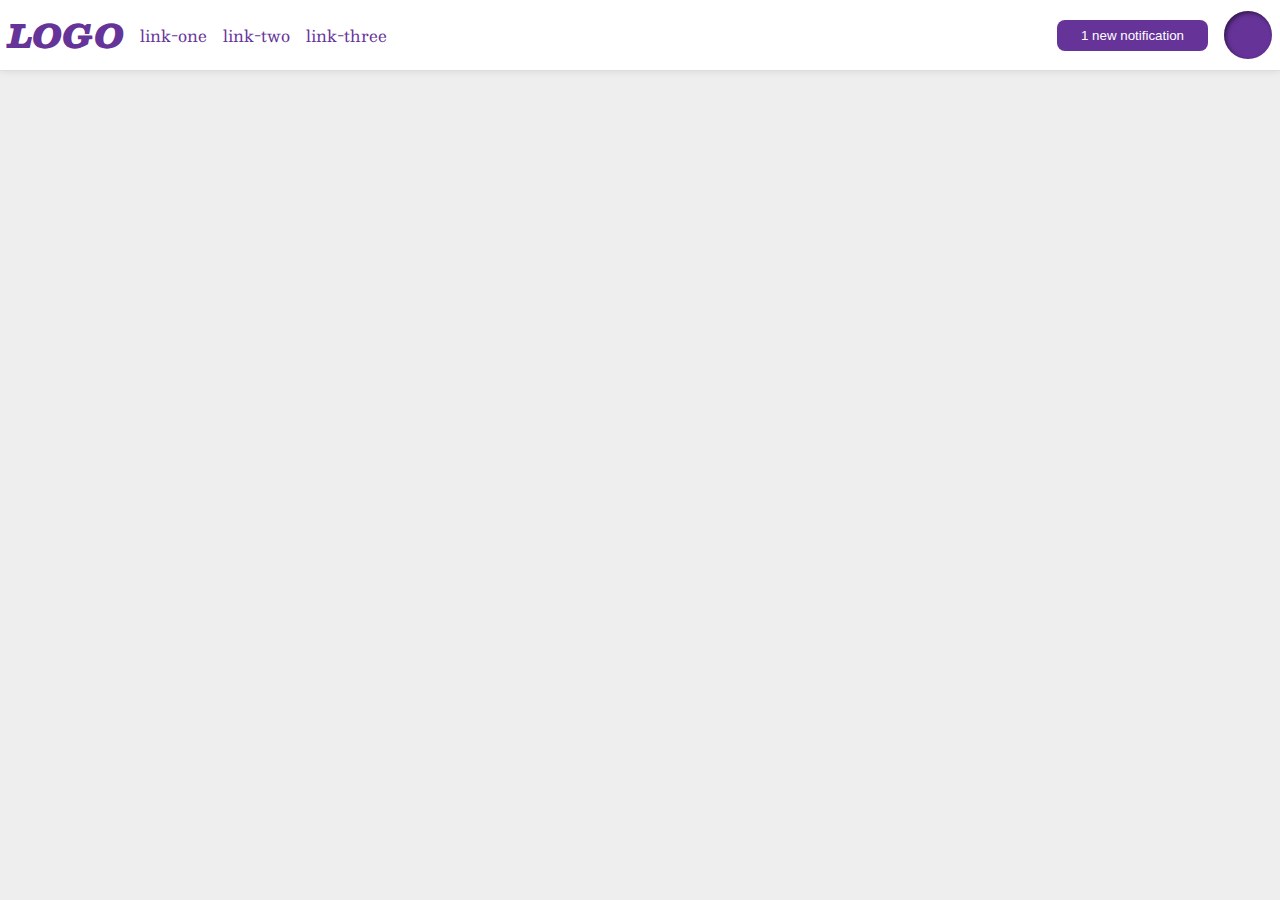
<file: flex/03-flex-header-2/index.html>
<!DOCTYPE html>
<html lang="en">
  <head>
    <meta charset="UTF-8">
    <meta http-equiv="X-UA-Compatible" content="IE=edge">
    <meta name="viewport" content="width=device-width, initial-scale=1.0">
    <title>Flex Header 2</title>
    <link rel="stylesheet" href="style.css">
  </head>
  <body>
    <div class="header">
      <div class="left-header">
        <div class="logo">
          LOGO
        </div>
        <ul class="links">
          <li><a href="https://google.com">link-one</a></li>
          <li><a href="https://google.com">link-two</a></li>
          <li><a href="https://google.com">link-three</a></li>
        </ul>
      </div>
      <div class="right-header">
        <button class="notifications">
          1 new notification
        </button>
        <div class="profile-image"></div>
      </div>
    </div>
  </body>
</html>
</file>
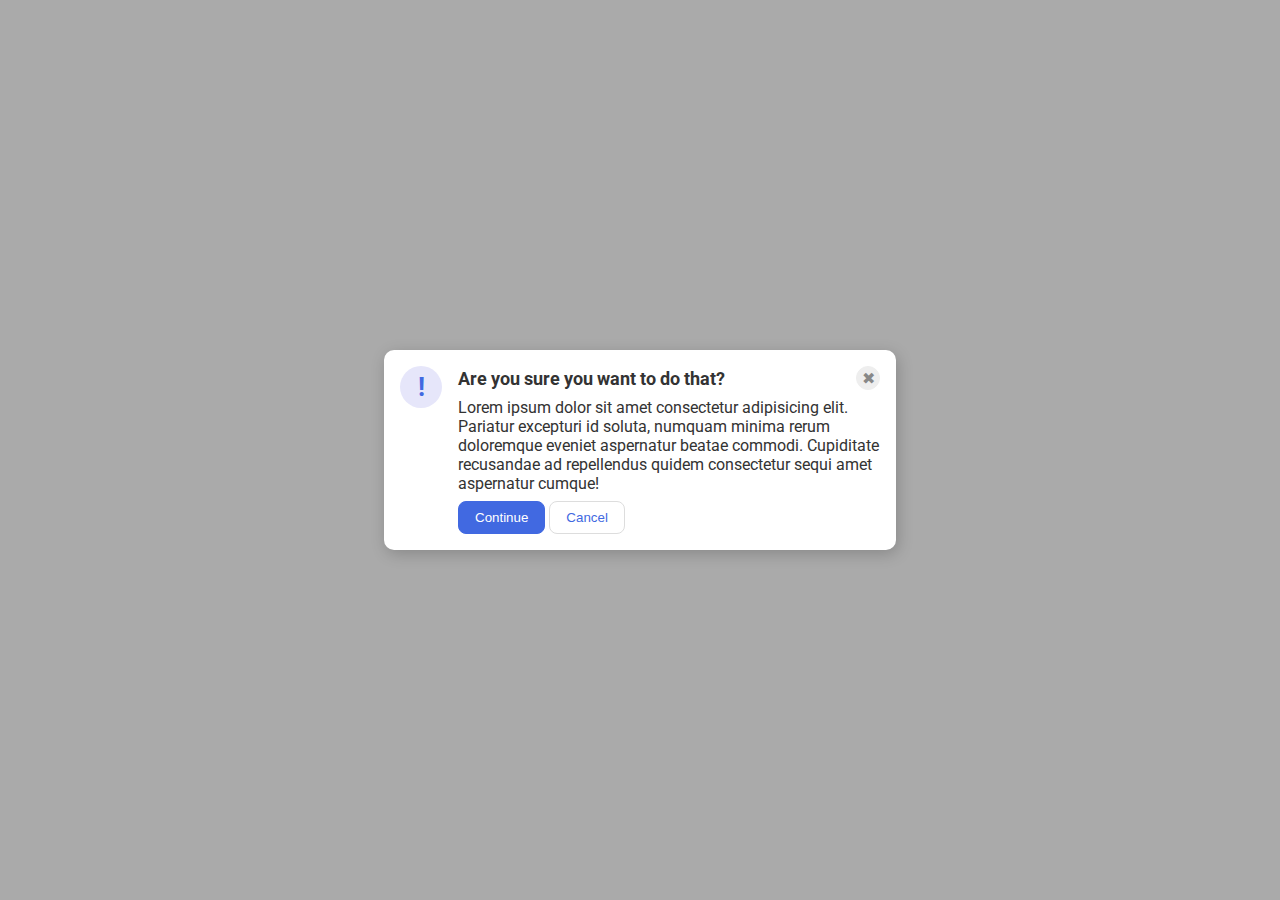
<file: flex/05-flex-modal/index.html>
<!DOCTYPE html>
<html lang="en">
  <head>
    <meta charset="UTF-8">
    <meta http-equiv="X-UA-Compatible" content="IE=edge">
    <meta name="viewport" content="width=device-width, initial-scale=1.0">
    <link rel="stylesheet" href="style.css">
    <title>Modal</title>
  </head>
  <body>
    <div class="modal">
      <div class="icon">!</div>
      <div class="content">
        <div class="header">Are you sure you want to do that?
          <button class="close-button">✖</button>
        </div>
        <div class="text">Lorem ipsum dolor sit amet consectetur adipisicing elit. Pariatur excepturi id soluta, numquam minima rerum doloremque eveniet aspernatur beatae commodi. Cupiditate recusandae ad repellendus quidem consectetur sequi amet aspernatur cumque!</div>
        <button class="continue">Continue</button>
        <button class="cancel">Cancel</button>
      </div>
    </div>
  </body>
</html>
</file>
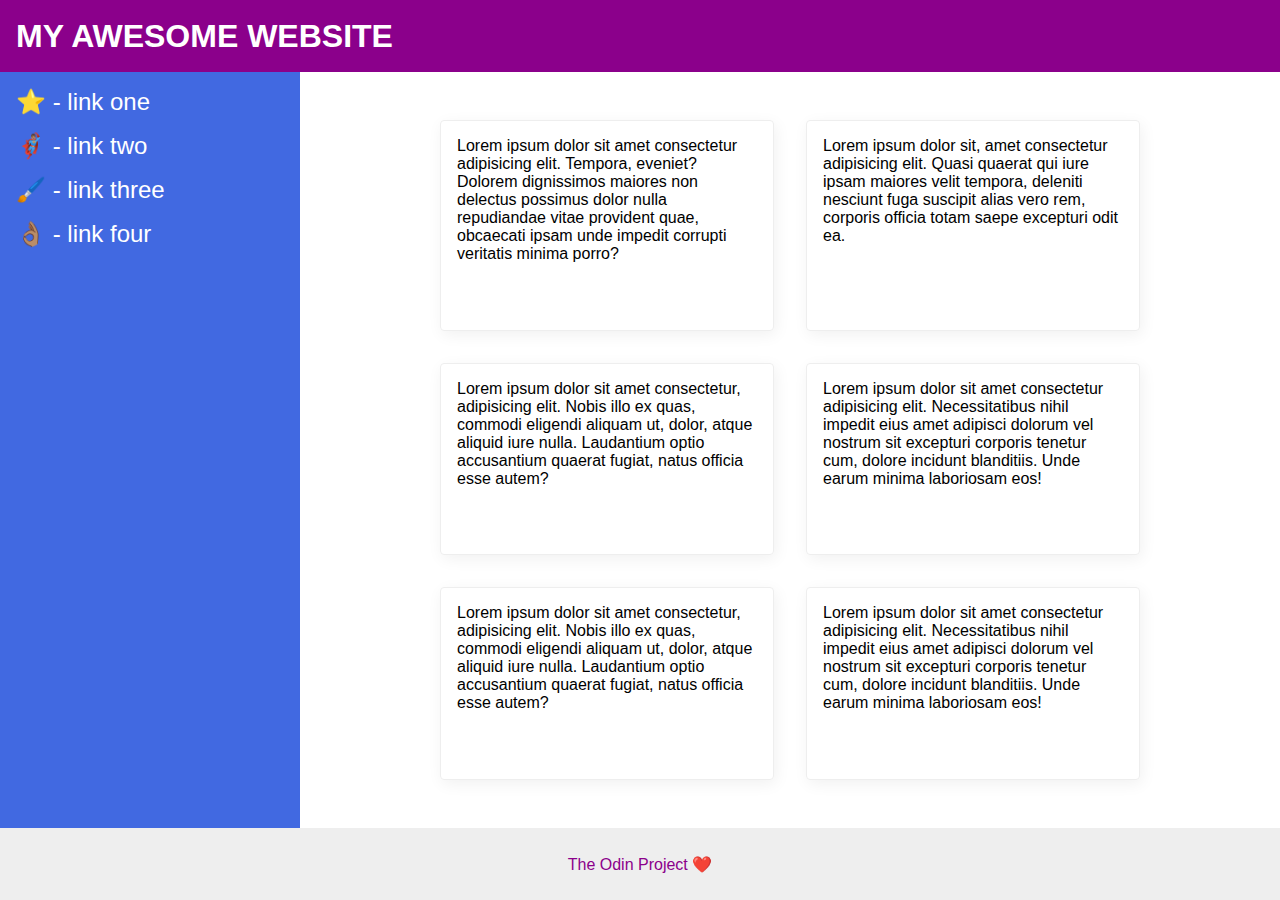
<file: flex/07-flex-layout-2/index.html>
<!DOCTYPE html>
<html lang="en">
  <head>
    <meta charset="UTF-8">
    <meta http-equiv="X-UA-Compatible" content="IE=edge">
    <meta name="viewport" content="width=device-width, initial-scale=1.0">
    <title>The Holy Grail</title>
    <link rel="stylesheet" href="style.css">
  </head>
  <body>
    <div class="header">
      MY AWESOME WEBSITE
    </div>
    
    <div class="content">
      <div class="sidebar">
        <ul>
          <li><a href="#">⭐ - link one</a></li>
          <li><a href="#">🦸🏽‍♂️ - link two</a></li>
          <li><a href="#">🖌️ - link three</a></li>
          <li><a href="#">👌🏽 - link four</a></li>
        </ul>
      </div>
  
      <div class="card-area">
        <div class="card">Lorem ipsum dolor sit amet consectetur adipisicing elit. Tempora, eveniet? Dolorem dignissimos maiores non delectus possimus dolor nulla repudiandae vitae provident quae, obcaecati ipsam unde impedit corrupti veritatis minima porro?</div>
        <div class="card">Lorem ipsum dolor sit, amet consectetur adipisicing elit. Quasi quaerat qui iure ipsam maiores velit tempora, deleniti nesciunt fuga suscipit alias vero rem, corporis officia totam saepe excepturi odit ea.</div>
        <div class="card">Lorem ipsum dolor sit amet consectetur, adipisicing elit. Nobis illo ex quas, commodi eligendi aliquam ut, dolor, atque aliquid iure nulla. Laudantium optio accusantium quaerat fugiat, natus officia esse autem?</div>
        <div class="card">Lorem ipsum dolor sit amet consectetur adipisicing elit. Necessitatibus nihil impedit eius amet adipisci dolorum vel nostrum sit excepturi corporis tenetur cum, dolore incidunt blanditiis. Unde earum minima laboriosam eos!</div>
        <div class="card">Lorem ipsum dolor sit amet consectetur, adipisicing elit. Nobis illo ex quas, commodi eligendi aliquam ut, dolor, atque aliquid iure nulla. Laudantium optio accusantium quaerat fugiat, natus officia esse autem?</div>
        <div class="card">Lorem ipsum dolor sit amet consectetur adipisicing elit. Necessitatibus nihil impedit eius amet adipisci dolorum vel nostrum sit excepturi corporis tenetur cum, dolore incidunt blanditiis. Unde earum minima laboriosam eos!</div>
      </div>
    </div>
    
    <div class="footer">
      The Odin Project ❤️
    </div>
  </body>
</html>
</file>
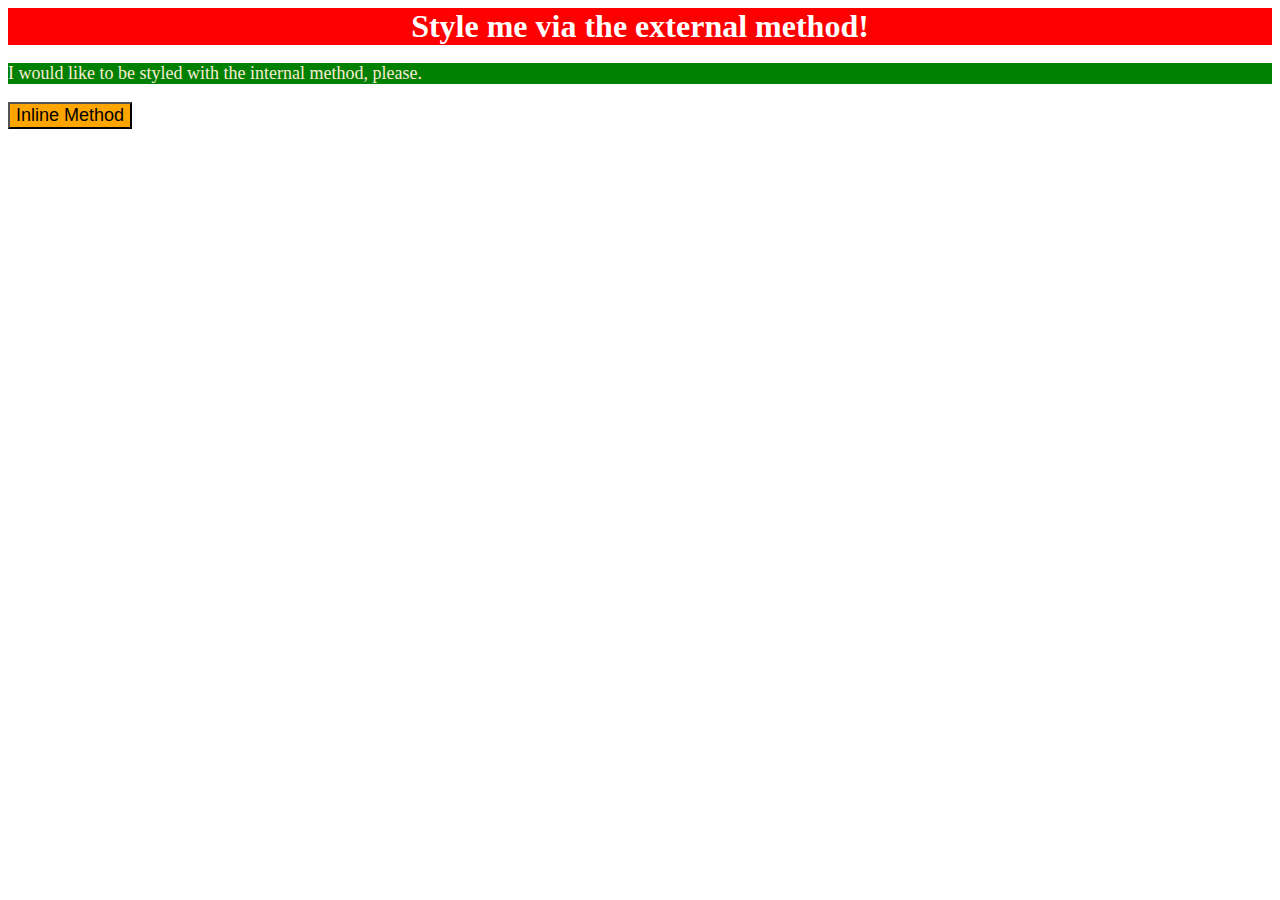
<file: foundations/01-css-methods/index.html>
<!DOCTYPE html>
<html lang="en">
  <head>
    <meta charset="UTF-8">
    <meta http-equiv="X-UA-Compatible" content="IE=edge">
    <meta name="viewport" content="width=device-width, initial-scale=1.0">
    <link rel="stylesheet" href="./style.css">
    <style>
      p {
          background-color: green;
          color: antiquewhite;
          font-size: 18px;
      }
    </style>
    <title>Methods for Adding CSS</title>
  </head>
  <body>
    <div>Style me via the external method!</div>
    <p>I would like to be styled with the internal method, please.</p>
    <button style="color: #000000; background-color: orange; font-size: 18px;">Inline Method</button>
  </body>
</html>
</file>
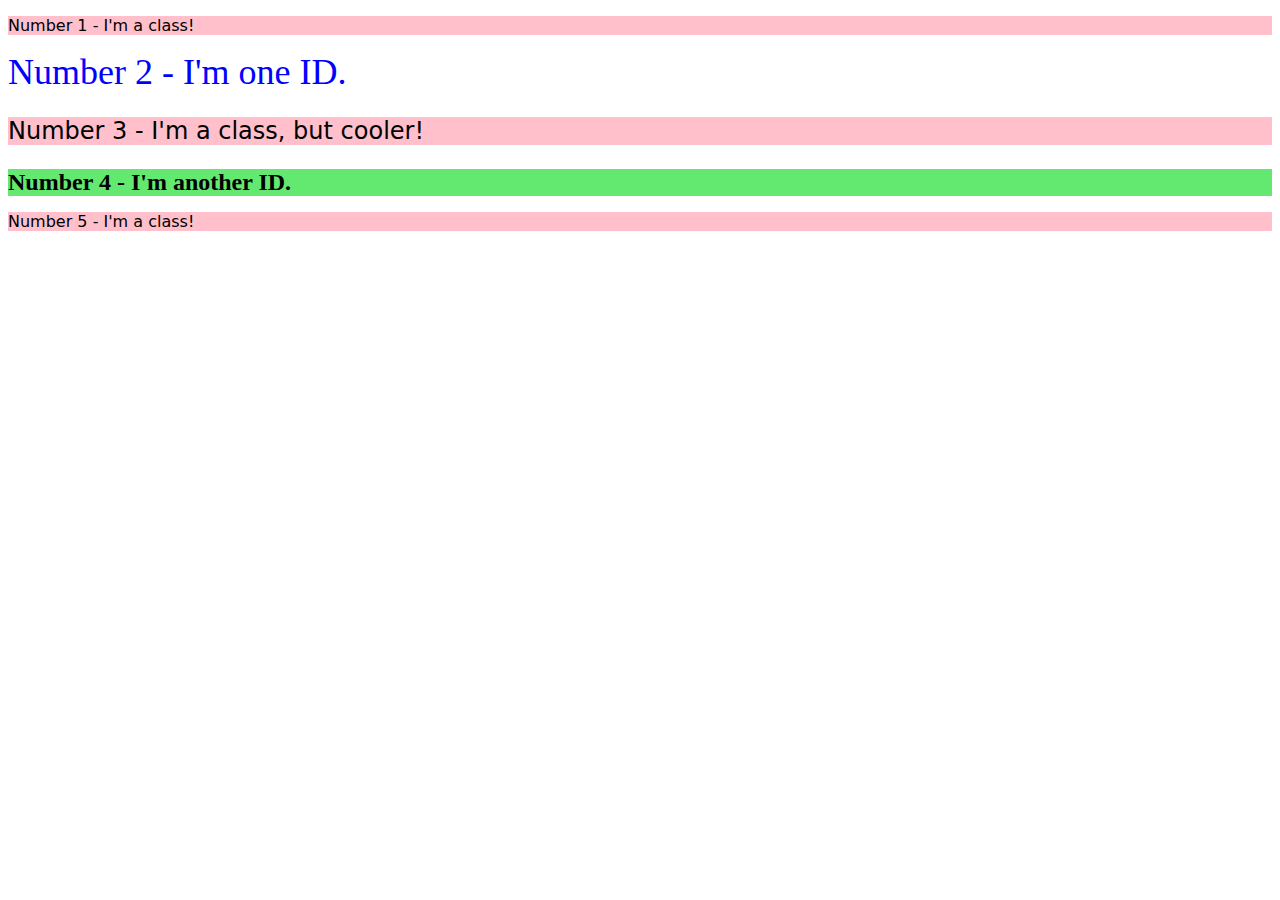
<file: foundations/02-class-id-selectors/index.html>
<!DOCTYPE html>
<html lang="en">
  <head>
    <meta charset="UTF-8">
    <meta http-equiv="X-UA-Compatible" content="IE=edge">
    <meta name="viewport" content="width=device-width, initial-scale=1.0">
    <title>Class and ID Selectors</title>
    <link rel="stylesheet" href="style.css">
  </head>
  <body>
    <p class="odd-element">Number 1 - I'm a class!</p>
    <div id="second-element">Number 2 - I'm one ID.</div>
    <p class="odd-element adjust-font-size">Number 3 - I'm a class, but cooler!</p>
    <div id="fourth-element" class="adjust-font-size">Number 4 - I'm another ID.</div>
    <p class="odd-element">Number 5 - I'm a class!</p>
  </body>
</html>
</file>
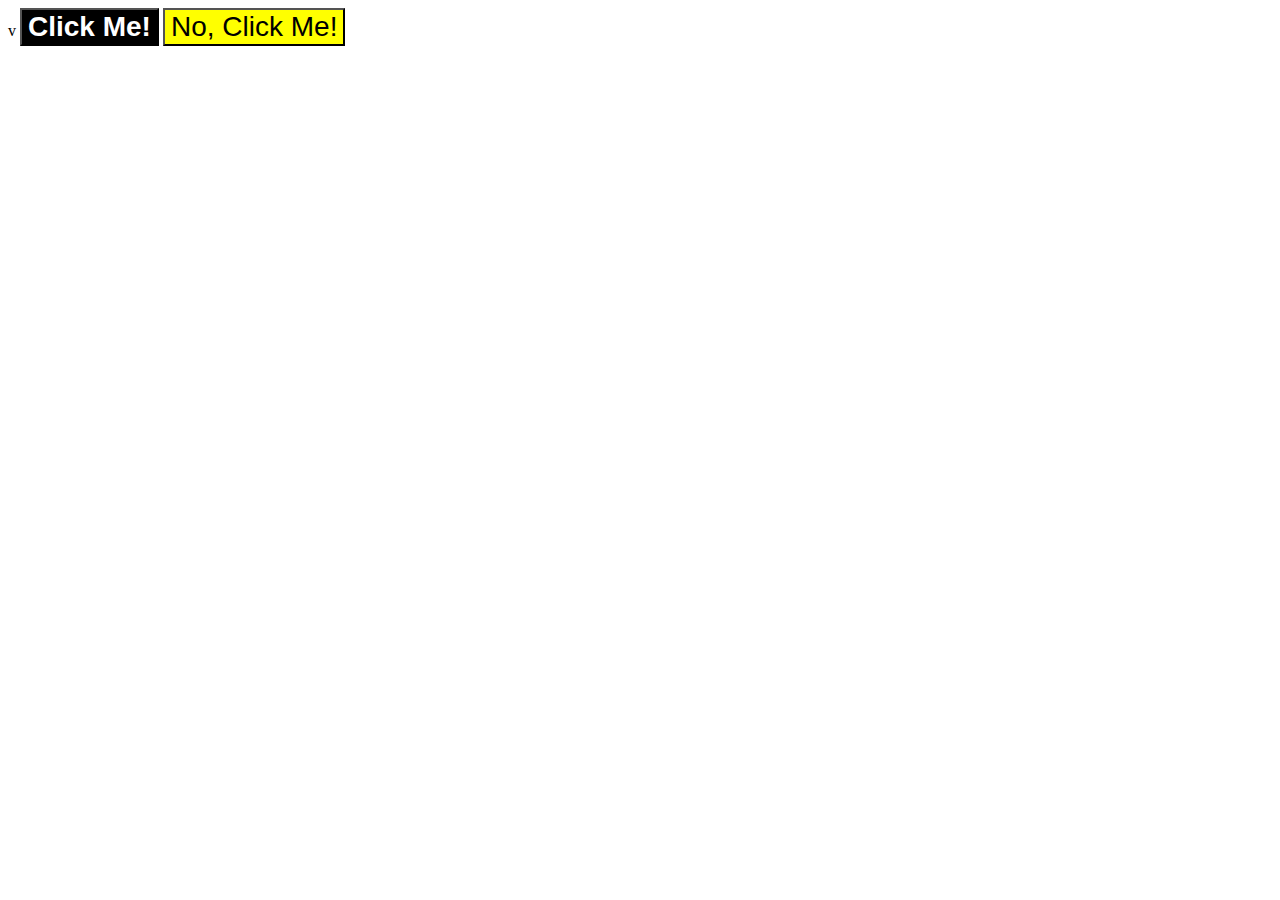
<file: foundations/03-grouping-selectors/index.html>
<!DOCTYPE html>
<html lang="en">v
  <head>
    <meta charset="UTF-8">
    <meta http-equiv="X-UA-Compatible" content="IE=edge">
    <meta name="viewport" content="width=device-width, initial-scale=1.0">
    <title>Grouping Selectors</title>
    <link rel="stylesheet" href="style.css">
  </head>
  <body>
    <button class="black-button">Click Me!</button>
    <button class="yellow-button">No, Click Me!</button>
  </body>
</html>
</file>
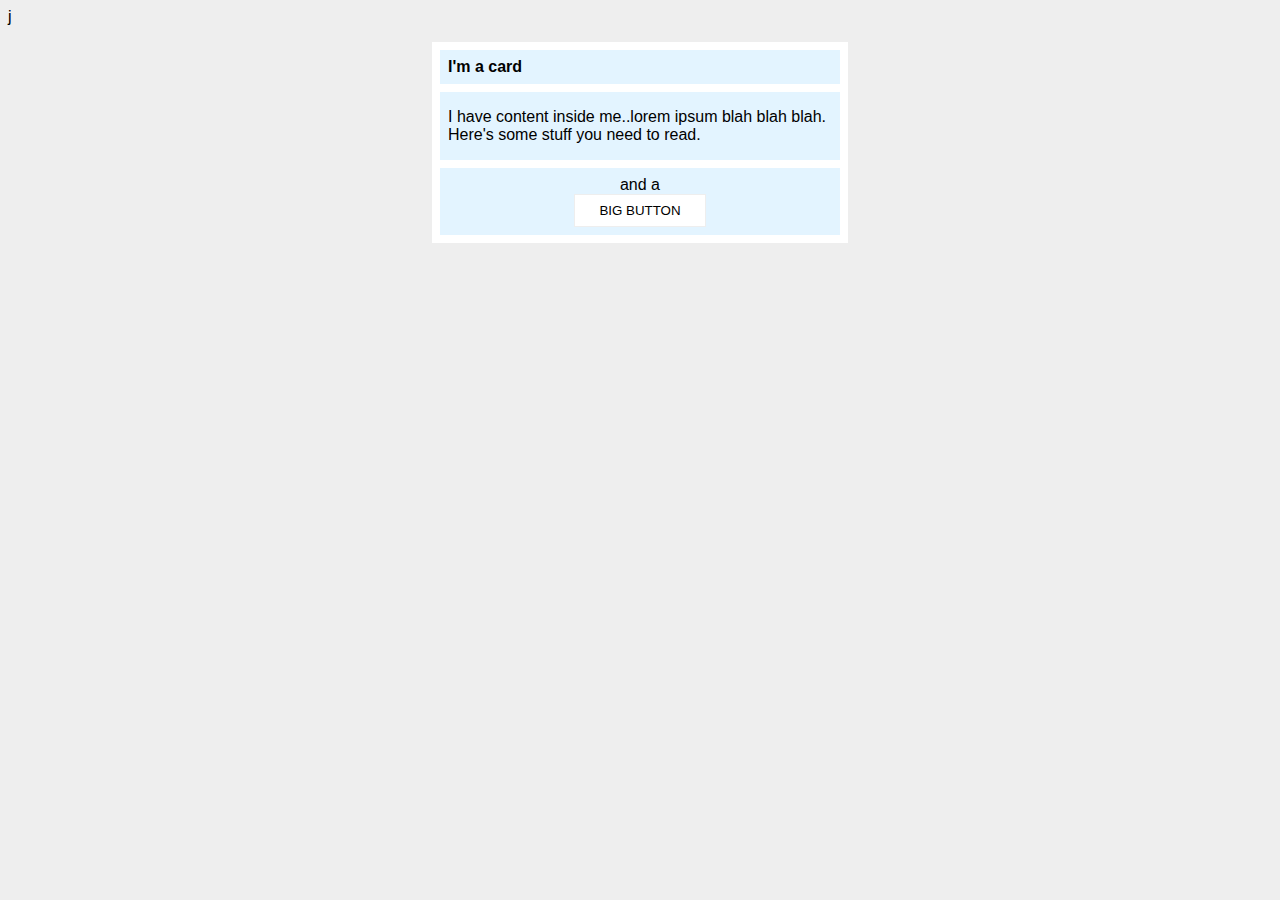
<file: margin-and-padding/02-margin-and-padding-2/index.html>
j<!DOCTYPE html>
<html lang="en">
  <head>
    <meta charset="UTF-8">
    <meta http-equiv="X-UA-Compatible" content="IE=edge">
    <meta name="viewport" content="width=device-width, initial-scale=1.0">
    <title>Margin and Padding exercise 2</title>
    <link rel="stylesheet" href="style.css">
  </head>
  <body>
    <div class="card">
      <h1 class="title">I'm a card</h1>
      <div class="content">I have content inside me..lorem ipsum blah blah blah. Here's some stuff you need to read.</div>
      <div class="button-container">and a <button>BIG BUTTON</button></div>
    </div>
  </body>
</html>
</file>
<file: flex/03-flex-header-2/style.css>
/* this is some magical font-importing.  
you'll learn about it later. */
@import url('https://fonts.googleapis.com/css2?family=Besley:ital,wght@0,400;1,900&display=swap');

body {
  margin: 0;
  background: #eee;
  font-family: Besley, serif;
}

.header {
  background: white;
  border-bottom: 1px solid #ddd;
  box-shadow: 0 0 8px rgba(0,0,0,.1);
  display: flex;
  justify-content: space-between;
  padding: 8px;
}

.profile-image {
  background: rebeccapurple;
  box-shadow: inset 2px 2px 4px rgba(0,0,0,.5);
  border-radius: 50%;
  width: 48px;
  height: 48px;
}

.logo {
  color: rebeccapurple;
  font-size: 32px;
  font-weight: 900;
  font-style: italic;
}

button {
  border: none;
  border-radius: 8px;
  background: rebeccapurple;
  color: white;
  padding: 8px 24px;
}

a {
  /* this removes the line under our links */
  text-decoration: none;
  color: rebeccapurple;
}

ul {
  list-style-type: none;
  display: flex;
  margin: 0;
  padding: 0;
  gap: 16px;
}

.left-header, .right-header {
  display: flex;
  align-items: center;
  gap: 16px;
}
</file>
<file: flex/05-flex-modal/style.css>
@import url('https://fonts.googleapis.com/css2?family=Roboto:wght@400;700&display=swap');

html, body {
  height: 100%;
}

body {
  font-family: Roboto, sans-serif;
  margin: 0;
  background: #aaa;
  color: #333;
  /* I'll give you this one for free lol */
  display: flex;
  align-items: center;
  justify-content: center;
}

.modal {
  background: white;
  width: 480px;
  border-radius: 10px;
  box-shadow: 2px 4px 16px rgba(0,0,0,.2);
}

.icon {
  color: royalblue;
  font-size: 26px;
  font-weight: 700;
  background: lavender;
  width: 42px;
  height: 42px;
  border-radius: 50%;
  display: flex;
  align-items: center;
  justify-content: center;
}

.close-button {
  background: #eee;
  border-radius: 50%;
  color: #888;
  font-weight: 400;
  font-size: 16px;
  height: 24px;
  width: 24px;
  display: flex;
  align-items: center;
  justify-content: center;
  border: 1px solid #eee;
  padding: 0;
}

button {
  cursor: pointer;
  padding: 8px 16px;
  border-radius: 8px;
}

button.continue {
  background: royalblue;
  border: 1px solid royalblue;
  color: white;
}

button.cancel {
  background: white;
  border: 1px solid #ddd;
  color: royalblue;
}

/* The solution */

.header {
  font-weight: bold;
  font-size: 18px;
  display: flex;
  justify-content: space-between;
  align-items: center;
  margin-bottom: 8px;
}

.modal {
  display: flex;
  padding: 16px;
  gap: 16px;
}

.text {
  margin-bottom: 8px;
}

.icon {
  flex-shrink: 0;
}
</file>
<file: flex/07-flex-layout-2/style.css>
body {
  font-family: -apple-system, BlinkMacSystemFont, 'Segoe UI', Roboto, Oxygen, Ubuntu, Cantarell, 'Open Sans', 'Helvetica Neue', sans-serif;
  margin: 0;
  min-height: 100vh;
}

.header {
  height: 72px;
  background: darkmagenta;
  color: white;
}

.footer {
  height: 72px;
  background: #eee;
  color: darkmagenta;
}

.sidebar {
  width: 300px;
  background: royalblue;
  box-sizing: border-box;
}

.card {
  border: 1px solid #eee;
  box-shadow: 2px 4px 16px rgba(0,0,0,.06);
  border-radius: 4px;
}

/* The solution  */

body {
  display: flex;
  flex-direction: column;
}

.content {
  display: flex;
  flex: 1
}

.sidebar {
  flex-shrink: 0;
  width: 300px;
  padding: 16px
}

.card-area {
  display: flex;
  justify-content: center;
  flex-wrap: wrap;
  padding: 48px;
  gap: 32px;
}

.card {
  width: 300px;
  padding: 16px;
}

ul {
  list-style-type: none;
  margin: 0;
  padding: 0;
}

li {
  margin-bottom: 16px;
}

a {
  text-decoration: none;
  font-size: 24px;
  color: white;
}

.header {
  font-size: 32px;
  font-weight: 900;
  display: flex;
  justify-content: flex-start;
  align-items: center;
  padding-left: 16px;
}

.footer {
  display: flex;
  justify-content: center;
  align-items: center;
}
</file>
<file: foundations/01-css-methods/style.css>
div {
    background-color: red;
    color: #FFFFFF;
    font-size: 32px;
    text-align: center;
    font-weight: bold;
}
</file>
<file: foundations/02-class-id-selectors/style.css>
.odd-element {
    background-color: pink;
    font-family: Verdana, "DejaVu Sans", sans-serif;
}

.adjust-font-size {
    font-size: 24px;
}

#second-element {
    color: blue;
    font-size: 36px;
}

#fourth-element {
    background-color: #63e970;
    font-weight: bold;
}
</file>
<file: foundations/03-grouping-selectors/style.css>
.black-button {
    background-color: #000000;
    color: white;
    font-weight: bold;
}

.yellow-button {
    background-color: yellow;
}

.black-button,
.yellow-button {
    font-size: 28px;
    font-family: Helvetica, "Times New Roman", sans-serif;
}
</file>
<file: margin-and-padding/02-margin-and-padding-2/style.css>
body {
  background: #eee;
  font-family: sans-serif;
}

.card {
  width: 400px;
  background: #fff;
  margin: 16px auto;
  padding: 8px;
}

.title {
  background: #e3f4ff;
  margin-top: 0;
  padding: 8px;
  font-size: 16px;
  margin-bottom: 8px;
}

.content {
  background: #e3f4ff;
  padding: 16px 8px;
  margin-bottom: 8px;
}

.button-container {
  background: #e3f4ff;
  padding: 8px;
  text-align: center;
}

button {
  background: white;
  border: 1px solid #eee;
  padding: 8px 24px;
  margin: auto;
  display: block;
}
</file>
